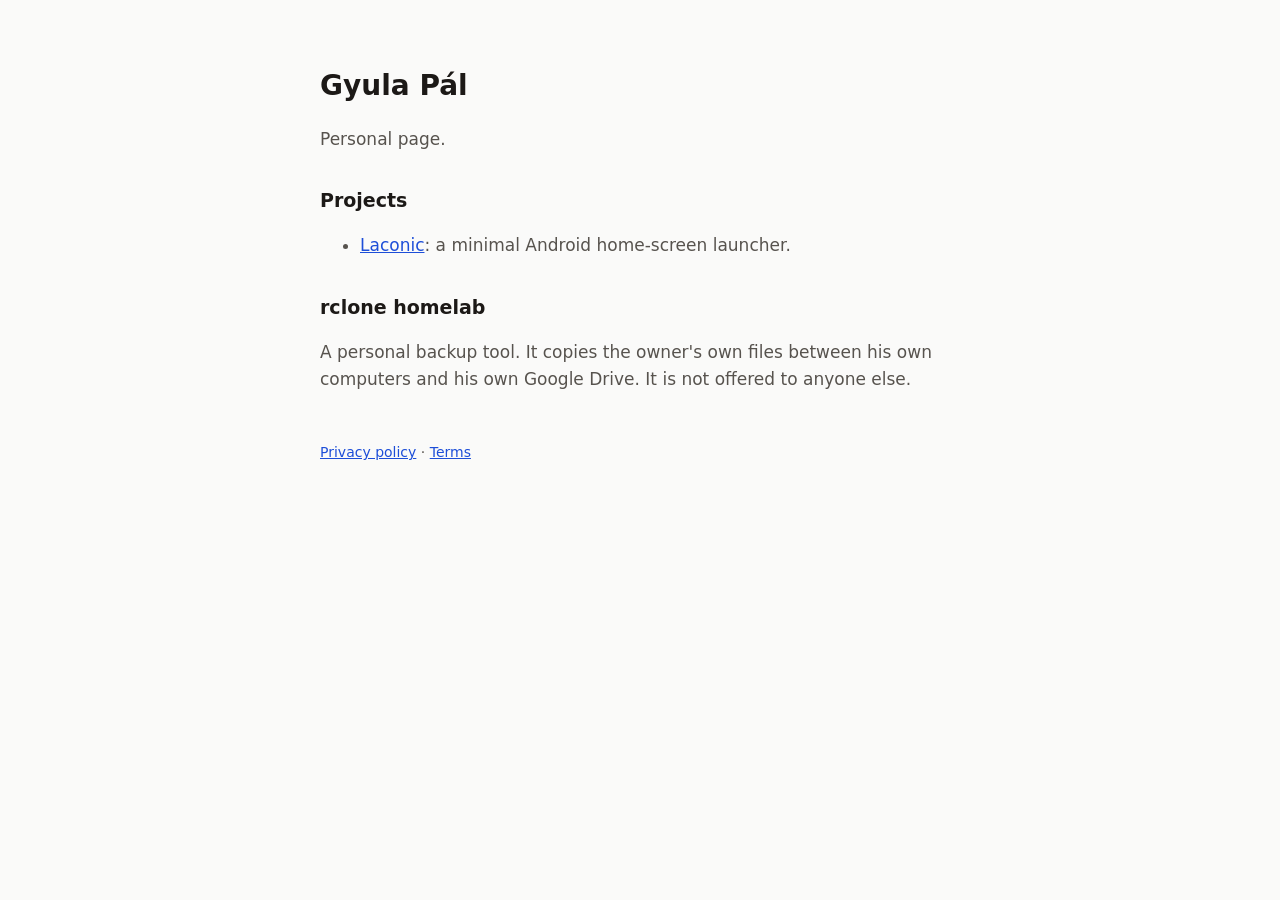
<file: index.html>
<!doctype html>
<html lang="en">
<head>
<meta charset="utf-8">
<meta name="viewport" content="width=device-width, initial-scale=1">
<title>Gyula Pál</title>
<link rel="stylesheet" href="style.css">
</head>
<body>
<main>
<h1>Gyula Pál</h1>
<p>Personal page.</p>
<h2>Projects</h2>
<ul>
<li><a href="https://github.com/gyula-pal/laconic">Laconic</a>: a minimal Android home-screen launcher.</li>
</ul>
<h2>rclone homelab</h2>
<p>A personal backup tool. It copies the owner's own files between his own computers and his own Google Drive. It is not offered to anyone else.</p>
<footer><a href="privacy.html">Privacy policy</a> · <a href="terms.html">Terms</a></footer>
</main>
</body>
</html>
</file>
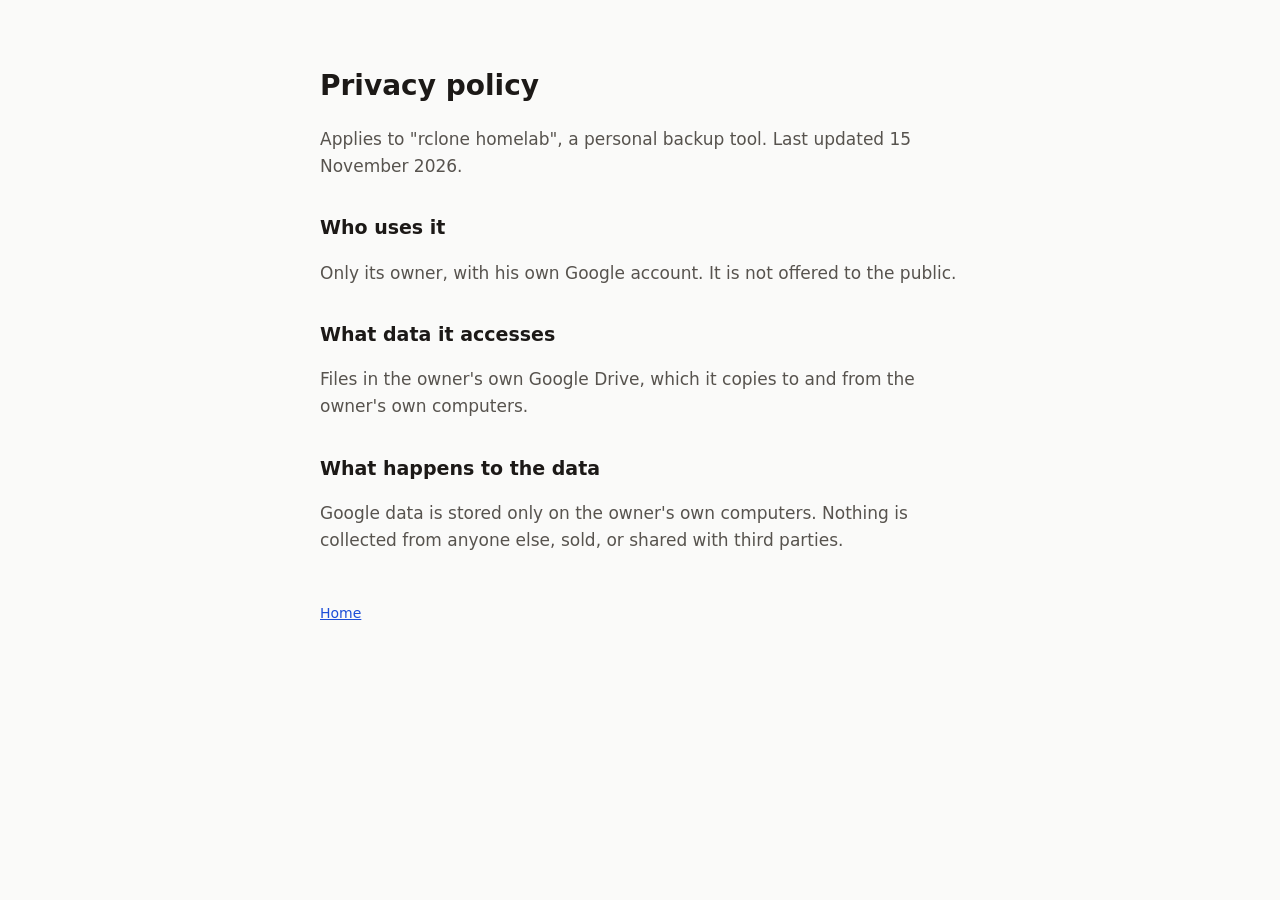
<file: privacy.html>
<!doctype html>
<html lang="en">
<head>
<meta charset="utf-8">
<meta name="viewport" content="width=device-width, initial-scale=1">
<title>Privacy policy</title>
<link rel="stylesheet" href="style.css">
</head>
<body>
<main>
<h1>Privacy policy</h1>
<p>Applies to "rclone homelab", a personal backup tool. Last updated 15 November 2026.</p>
<h2>Who uses it</h2>
<p>Only its owner, with his own Google account. It is not offered to the public.</p>
<h2>What data it accesses</h2>
<p>Files in the owner's own Google Drive, which it copies to and from the owner's own computers.</p>
<h2>What happens to the data</h2>
<p>Google data is stored only on the owner's own computers. Nothing is collected from anyone else, sold, or shared with third parties.</p>
<footer><a href="index.html">Home</a></footer>
</main>
</body>
</html>
</file>
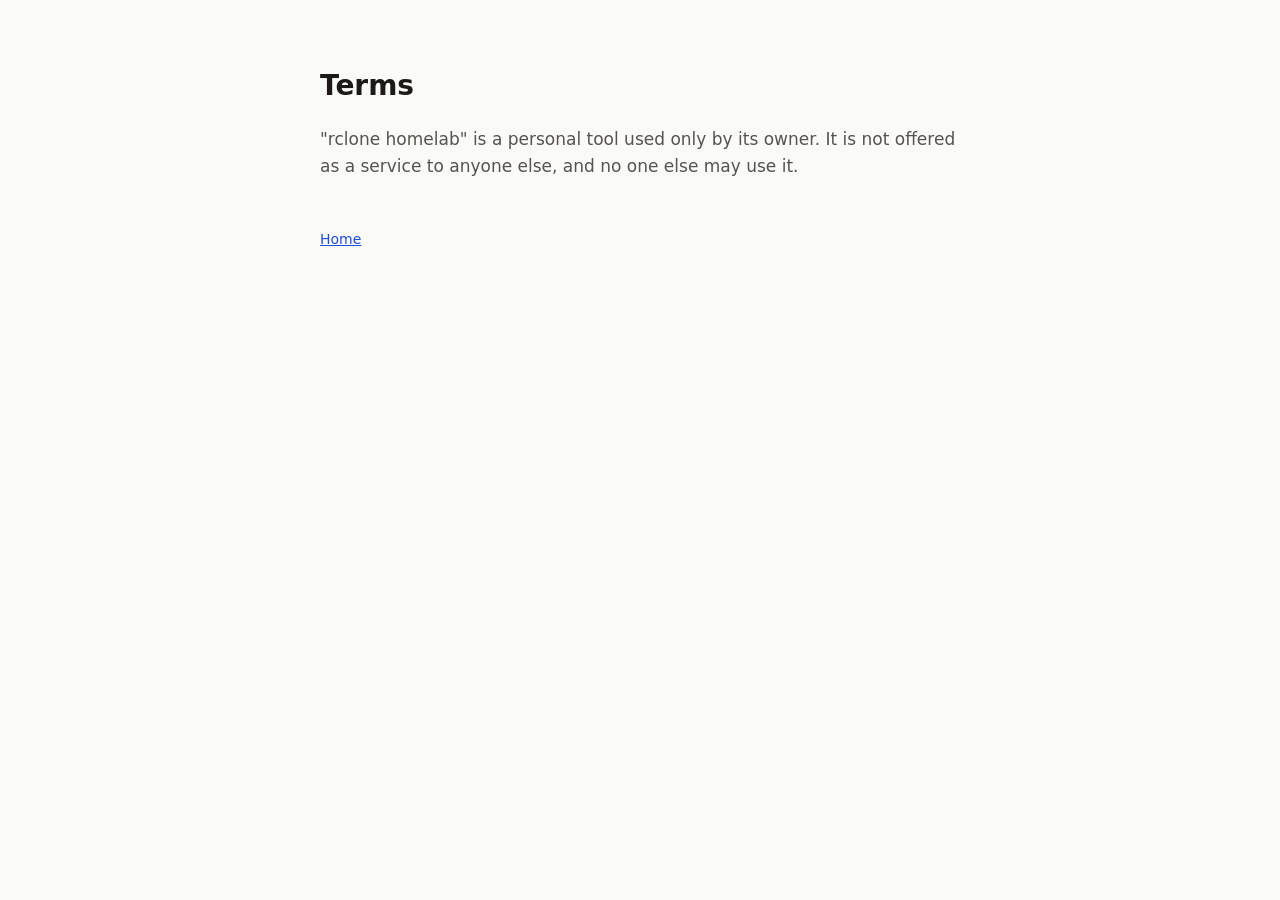
<file: terms.html>
<!doctype html>
<html lang="en">
<head>
<meta charset="utf-8">
<meta name="viewport" content="width=device-width, initial-scale=1">
<title>Terms</title>
<link rel="stylesheet" href="style.css">
</head>
<body>
<main>
<h1>Terms</h1>
<p>"rclone homelab" is a personal tool used only by its owner. It is not offered as a service to anyone else, and no one else may use it.</p>
<footer><a href="index.html">Home</a></footer>
</main>
</body>
</html>
</file>
<file: style.css>
:root{--bg:#fafaf9;--fg:#1c1917;--muted:#57534e;--link:#1d4ed8}
@media (prefers-color-scheme:dark){:root{--bg:#1c1917;--fg:#f5f5f4;--muted:#a8a29e;--link:#93c5fd}}
body{margin:0;background:var(--bg);color:var(--fg);font:17px/1.6 system-ui,-apple-system,"Segoe UI",sans-serif}
main{max-width:640px;margin:0 auto;padding:64px 20px}
h1{font-size:28px;margin:0 0 8px}h2{font-size:19px;margin:32px 0 8px}
p,li{color:var(--muted)}a{color:var(--link)}footer{margin-top:48px;font-size:14px;color:var(--muted)}
</file>
